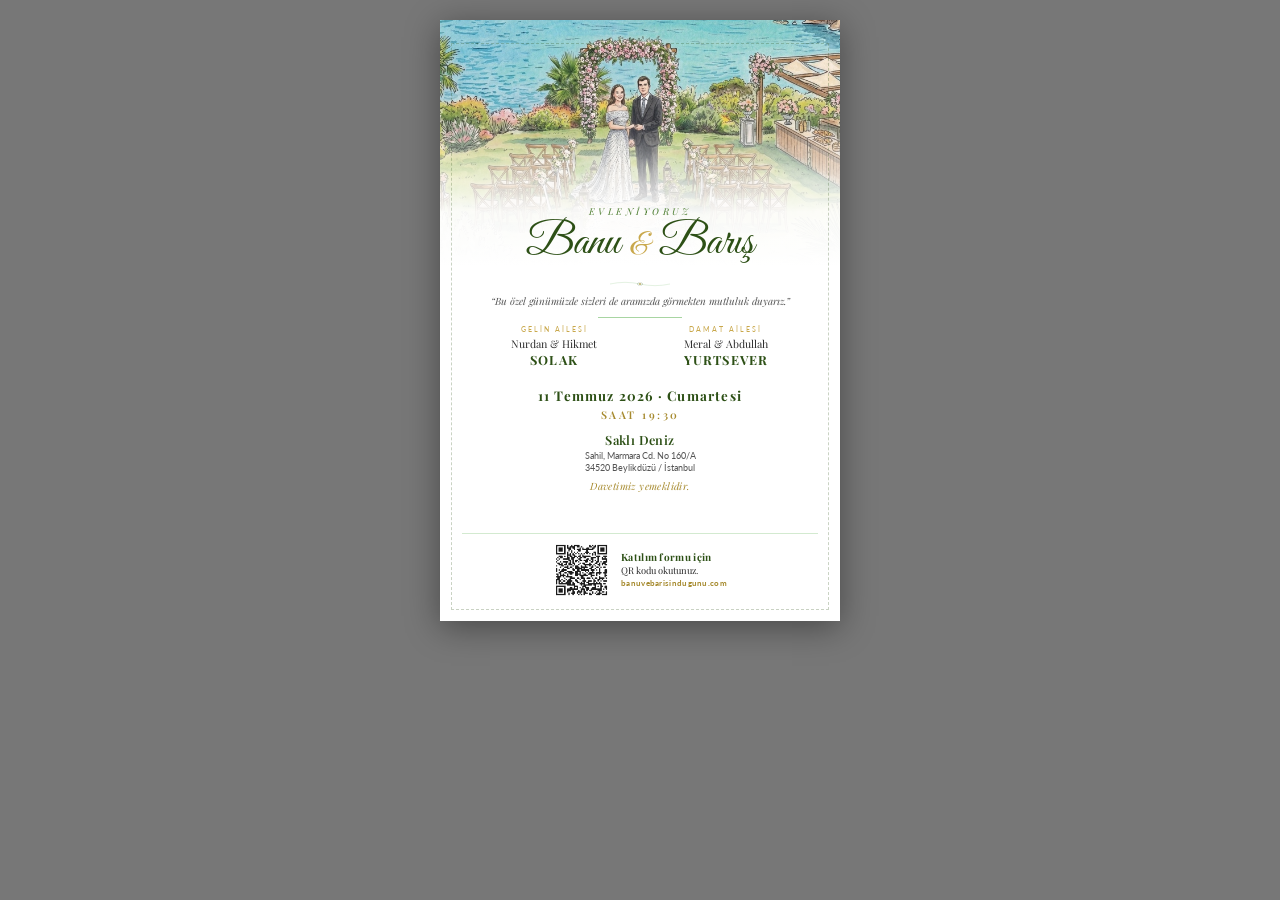
<file: print/davetiye.html>
<!DOCTYPE html>
<html lang="tr">
<head>
<meta charset="UTF-8">
<title>Banu & Barış — Davetiye (Matbaa)</title>
<meta name="viewport" content="width=device-width, initial-scale=1.0">
<link rel="preconnect" href="https://fonts.googleapis.com">
<link rel="preconnect" href="https://fonts.gstatic.com" crossorigin>
<link href="https://fonts.googleapis.com/css2?family=Great+Vibes&family=Playfair+Display:ital,wght@0,400;0,600;0,700;1,400&family=Lato:wght@300;400;700&display=swap" rel="stylesheet">
<style>
:root {
  --green-dark: #2d5016;
  --green-medium: #4a7c2e;
  --green-light: #a8d5a2;
  --cream: #ffffff;
  --cream-dark: #f8f8f5;
  --gold: #c9a84c;
  --gold-light: #e2cc7e;
  --gold-dark: #a68a2e;
  --text-dark: #2c2c2c;
  --text-medium: #555;
}

@page {
  /* 10 x 15 cm trim + 3 mm bleed, ust kenarda +3 mm ekstra bleed
     (resmin kesilmemesi icin), toplam 106 x 159 mm */
  size: 106mm 159mm;
  margin: 0;
}

* { box-sizing: border-box; margin: 0; padding: 0; }

html, body {
  background: #777;
  font-family: 'Lato', sans-serif;
  color: var(--text-dark);
  -webkit-print-color-adjust: exact;
  print-color-adjust: exact;
}

body {
  display: flex;
  justify-content: center;
  align-items: flex-start;
  padding: 20px;
}

.card {
  position: relative;
  width: 106mm;
  height: 159mm;
  background: var(--cream);
  overflow: hidden;
  box-shadow: 0 6px 32px rgba(0,0,0,0.4);
}

/* Ekrandaki kesim çizgisi - basılmaz
   Ust: 6mm (3mm standart + 3mm ekstra bleed), diger kenarlar: 3mm */
.card::before {
  content: '';
  position: absolute;
  top: 6mm;
  bottom: 3mm;
  left: 3mm;
  right: 3mm;
  border: 1px dashed rgba(45,80,22,0.25);
  pointer-events: none;
  z-index: 100;
}
@media print {
  body { background: #fff; padding: 0; }
  .card { box-shadow: none; }
  .card::before { display: none; }
}

/* HERO illüstrasyon (üstte +3mm ekstra bleed dahil) */
.hero {
  position: absolute;
  top: 0;
  left: 0;
  width: 106mm;
  height: 65mm;
  background-image: url('../assets/images/hero-bg.jpg');
  background-size: 135mm auto;
  background-position: 62% 58%;
  background-repeat: no-repeat;
}
.hero::after {
  content: '';
  position: absolute;
  inset: 0;
  background: linear-gradient(180deg,
    rgba(255,255,255,0.0) 0%,
    rgba(255,255,255,0.15) 45%,
    rgba(255,255,255,0.70) 65%,
    rgba(255,255,255,0.95) 78%,
    rgba(255,255,255,1) 100%);
}

/* İçerik (üstte 9mm padding - 6mm safe zone + 3mm ekstra bleed telafisi) */
.content {
  position: absolute;
  inset: 0;
  padding: 9mm 6mm 6mm;
  display: flex;
  flex-direction: column;
  z-index: 2;
}

/* İsimler bloğu */
.names-area {
  margin-top: 40mm;
  text-align: center;
}
.subtitle {
  font-family: 'Playfair Display', serif;
  font-style: italic;
  font-size: 7pt;
  letter-spacing: 3.5px;
  color: var(--green-medium);
}
.names {
  font-family: 'Great Vibes', cursive;
  font-weight: 400;
  font-size: 34pt;
  color: var(--green-dark);
  line-height: 1.05;
  margin-top: 0.5mm;
}
.names .amp {
  color: var(--gold);
  font-size: 0.68em;
  margin: 0 0.05em;
}

/* Çiçekli ayırıcı */
.floral {
  text-align: center;
  margin: 1.5mm auto 0.8mm;
  opacity: 0.85;
}

/* Davet mesajı */
.invite-msg {
  text-align: center;
  font-family: 'Playfair Display', serif;
  font-style: italic;
  font-size: 7.5pt;
  color: var(--text-medium);
  margin: 0 5mm;
  line-height: 1.5;
}

.divider {
  width: 22mm;
  height: 1px;
  background: var(--green-light);
  margin: 2mm auto;
}

/* Aileler */
.families {
  display: grid;
  grid-template-columns: 1fr 1fr;
  gap: 3mm;
  text-align: center;
  padding: 0 3mm;
}
.family-label {
  font-family: 'Lato', sans-serif;
  font-size: 5pt;
  letter-spacing: 2px;
  text-transform: uppercase;
  color: var(--gold);
  margin-bottom: 0.6mm;
  font-weight: 400;
}
.family-names {
  font-family: 'Playfair Display', serif;
  font-size: 8pt;
  color: var(--text-dark);
  margin-bottom: 0.2mm;
}
.family-surname {
  font-family: 'Playfair Display', serif;
  font-size: 9.5pt;
  font-weight: 700;
  letter-spacing: 1.2px;
  color: var(--green-dark);
  text-transform: uppercase;
}

/* Etkinlik detayları */
.event-details {
  text-align: center;
  margin-top: 5mm;
}
.event-date {
  font-family: 'Playfair Display', serif;
  font-weight: 700;
  font-size: 10pt;
  color: var(--green-dark);
  letter-spacing: 1.2px;
}
.event-time {
  font-family: 'Playfair Display', serif;
  font-size: 8pt;
  font-weight: 600;
  color: var(--gold-dark);
  letter-spacing: 2.5px;
  margin-top: 0.8mm;
}
.event-venue {
  font-family: 'Playfair Display', serif;
  font-weight: 600;
  font-size: 9.5pt;
  color: var(--green-dark);
  margin-top: 2.2mm;
  letter-spacing: 0.4px;
}
.event-address {
  font-family: 'Lato', sans-serif;
  font-size: 6.5pt;
  color: var(--text-medium);
  margin-top: 0.5mm;
  line-height: 1.4;
}
.dinner-note {
  font-family: 'Playfair Display', serif;
  font-style: italic;
  font-size: 7.5pt;
  color: var(--gold-dark);
  margin-top: 1.5mm;
  letter-spacing: 0.4px;
}

/* QR alanı */
.qr-area {
  display: flex;
  align-items: center;
  justify-content: center;
  gap: 3mm;
  margin-top: auto;
  padding-top: 2mm;
  padding-bottom: 0;
  border-top: 1px solid rgba(168,213,162,0.5);
}
.qr-area img {
  width: 15mm;
  height: 15mm;
  display: block;
}
.qr-text {
  text-align: left;
  max-width: 48mm;
}
.qr-prompt {
  font-family: 'Playfair Display', serif;
  font-size: 7pt;
  color: var(--text-dark);
  line-height: 1.3;
}
.qr-prompt strong {
  font-weight: 700;
  color: var(--green-dark);
  display: block;
  font-size: 7.5pt;
  letter-spacing: 0.3px;
}
.qr-url {
  font-family: 'Lato', sans-serif;
  font-size: 6pt;
  font-weight: 700;
  color: var(--gold-dark);
  letter-spacing: 0.3px;
  margin-top: 0.5mm;
}
</style>
</head>
<body>
<div class="card">
  <div class="hero"></div>
  <div class="content">

    <div class="names-area">
      <p class="subtitle">EVLENİYORUZ</p>
      <h1 class="names">Banu <span class="amp">&amp;</span> Barış</h1>
    </div>

    <div class="floral">
      <svg viewBox="0 0 200 22" width="60" height="8">
        <path d="M0,11 Q50,0 100,11 Q150,22 200,11" stroke="#a8d5a2" fill="none" stroke-width="1.2"/>
        <circle cx="100" cy="11" r="3" fill="#c9a84c"/>
        <path d="M90,11 Q95,5 100,8 Q105,5 110,11" stroke="#2d5016" fill="none" stroke-width="0.8"/>
        <path d="M90,11 Q95,17 100,14 Q105,17 110,11" stroke="#2d5016" fill="none" stroke-width="0.8"/>
      </svg>
    </div>

    <p class="invite-msg">&ldquo;Bu özel günümüzde sizleri de aramızda görmekten mutluluk duyarız.&rdquo;</p>

    <div class="divider"></div>

    <div class="families">
      <div>
        <p class="family-label">Gelin Ailesi</p>
        <p class="family-names">Nurdan &amp; Hikmet</p>
        <p class="family-surname">Solak</p>
      </div>
      <div>
        <p class="family-label">Damat Ailesi</p>
        <p class="family-names">Meral &amp; Abdullah</p>
        <p class="family-surname">Yurtsever</p>
      </div>
    </div>

    <div class="event-details">
      <p class="event-date">11 Temmuz 2026 &middot; Cumartesi</p>
      <p class="event-time">SAAT 19:30</p>
      <p class="event-venue">Saklı Deniz</p>
      <p class="event-address">Sahil, Marmara Cd. No 160/A<br>34520 Beylikdüzü / İstanbul</p>
      <p class="dinner-note">Davetimiz yemeklidir.</p>
    </div>

    <div class="qr-area">
      <img src="qr-rsvp.png" alt="Katılım formu QR kod">
      <div class="qr-text">
        <p class="qr-prompt"><strong>Katılım formu için</strong>QR kodu okutunuz.</p>
        <p class="qr-url">banuvebarisindugunu.com</p>
      </div>
    </div>

  </div>
</div>
</body>
</html>
</file>
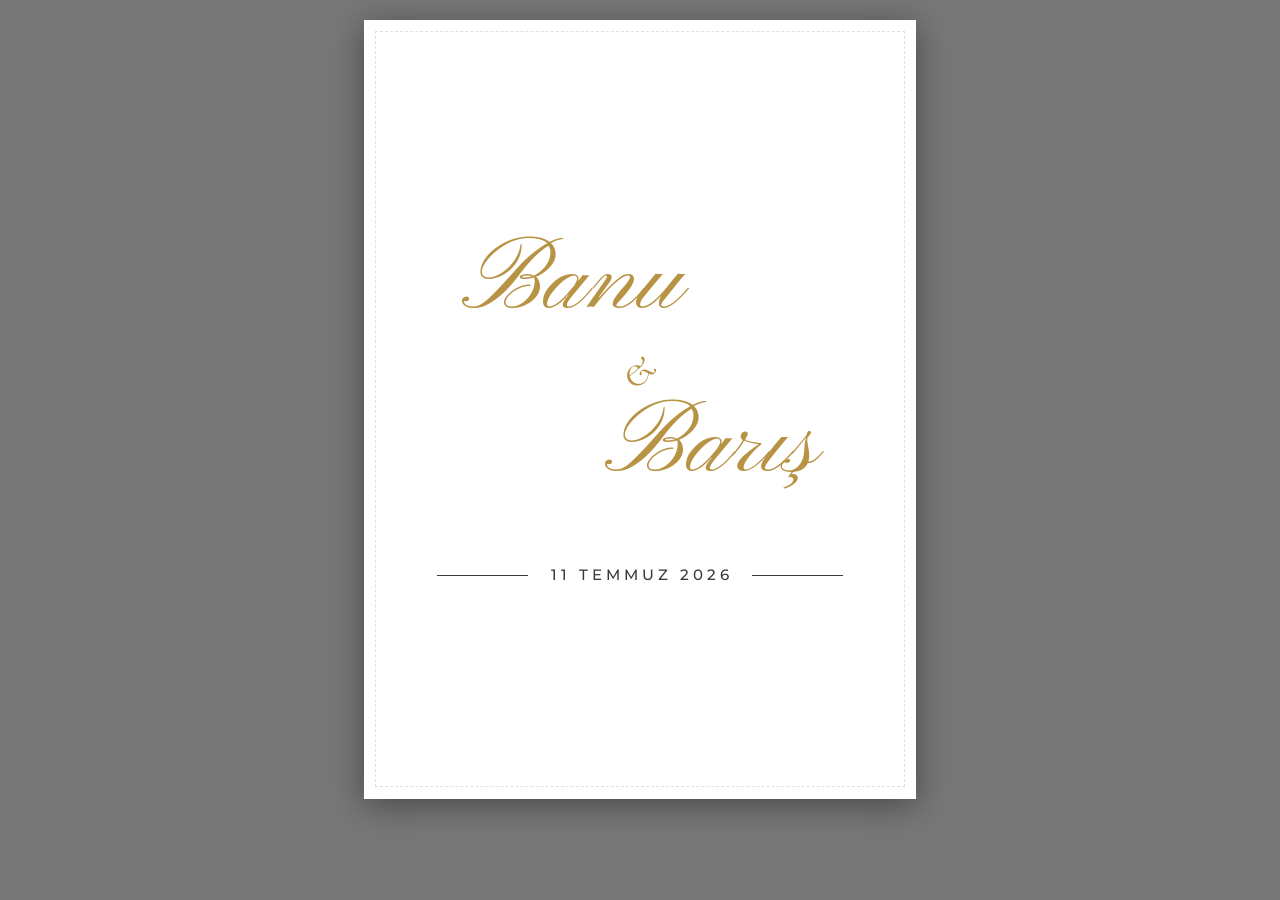
<file: print/zarf.html>
<!DOCTYPE html>
<html lang="tr">
<head>
<meta charset="UTF-8">
<title>Banu & Barış — Zarf (Matbaa)</title>
<meta name="viewport" content="width=device-width, initial-scale=1.0">
<link rel="preconnect" href="https://fonts.googleapis.com">
<link rel="preconnect" href="https://fonts.gstatic.com" crossorigin>
<link href="https://fonts.googleapis.com/css2?family=Pinyon+Script&family=Cormorant+Garamond:ital,wght@0,400;1,400&family=Montserrat:wght@400;500;600&display=swap" rel="stylesheet">
<style>
:root {
  --paper: #ffffff;     /* Beyaz bristol */
  --ink: #1c1c1c;       /* Siyaha yakın koyu */
  --ink-soft: #3a3a3a;  /* Tarih/çizgi için biraz daha soft */
}

@page {
  /* 14 x 20 cm trim + 3 mm bleed = 146 x 206 mm */
  size: 146mm 206mm;
  margin: 0;
}

* { box-sizing: border-box; margin: 0; padding: 0; }

html, body {
  background: #777;
  -webkit-print-color-adjust: exact;
  print-color-adjust: exact;
}

body {
  display: flex;
  justify-content: center;
  align-items: flex-start;
  padding: 20px;
}

.envelope {
  position: relative;
  width: 146mm;
  height: 206mm;
  background: var(--paper);
  overflow: hidden;
  box-shadow: 0 6px 32px rgba(0,0,0,0.4);
  font-family: 'Montserrat', sans-serif;
}

/* Ekrandaki kesim çizgisi - basılmaz */
.envelope::before {
  content: '';
  position: absolute;
  inset: 3mm;
  border: 1px dashed rgba(45,80,22,0.15);
  pointer-events: none;
  z-index: 100;
}
@media print {
  body { background: #fff; padding: 0; }
  .envelope { box-shadow: none; }
  .envelope::before { display: none; }
}

/* Merkez içerik */
.content {
  position: absolute;
  inset: 0;
  display: flex;
  flex-direction: column;
  align-items: center;
  justify-content: center;
  padding: 22mm 14mm;
}

/* İsimler bloğu - çapraz/diagonal yerleşim, ALTIN YALDIZ */
.names {
  display: flex;
  flex-direction: column;
  width: 100%;
  margin-bottom: 18mm;
}

.name-first,
.name-last,
.name-amp {
  /* Düz altın renk - matbaada gerçek altın yaldız (foil) uygulanacak.
     Mobil PDF okuyucularda raster sorunu yaşamamak için gradient yok. */
  color: #b89344;
}

.name-first {
  display: block;
  font-family: 'Pinyon Script', cursive;
  font-weight: 400;
  font-size: 76pt;
  line-height: 1;
  align-self: flex-start;
  padding-left: 12mm;
  letter-spacing: 1px;
}

.name-amp {
  display: block;
  font-family: 'Cormorant Garamond', serif;
  font-style: italic;
  font-weight: 400;
  font-size: 32pt;
  line-height: 1;
  align-self: center;
  margin: 4mm 0 1mm;
}

.name-last {
  display: block;
  font-family: 'Pinyon Script', cursive;
  font-weight: 400;
  font-size: 76pt;
  line-height: 1;
  align-self: flex-end;
  padding-right: 12mm;
  letter-spacing: 1px;
}

/* Tarih satırı - iki çizgi arasında */
.date-row {
  display: flex;
  align-items: center;
  justify-content: center;
  gap: 5mm;
}
.date-row .line {
  width: 24mm;
  height: 0.35mm;
  background: var(--ink-soft);
}
.date {
  font-family: 'Montserrat', sans-serif;
  font-weight: 500;
  font-size: 11pt;
  letter-spacing: 4px;
  color: var(--ink-soft);
  text-indent: 4px;
  white-space: nowrap;
}
</style>
</head>
<body>
<div class="envelope">
  <div class="content">
    <div class="names">
      <span class="name-first">Banu</span>
      <span class="name-amp">&amp;</span>
      <span class="name-last">Barış</span>
    </div>
    <div class="date-row">
      <span class="line"></span>
      <span class="date">11 TEMMUZ 2026</span>
      <span class="line"></span>
    </div>
  </div>
</div>
</body>
</html>
</file>
